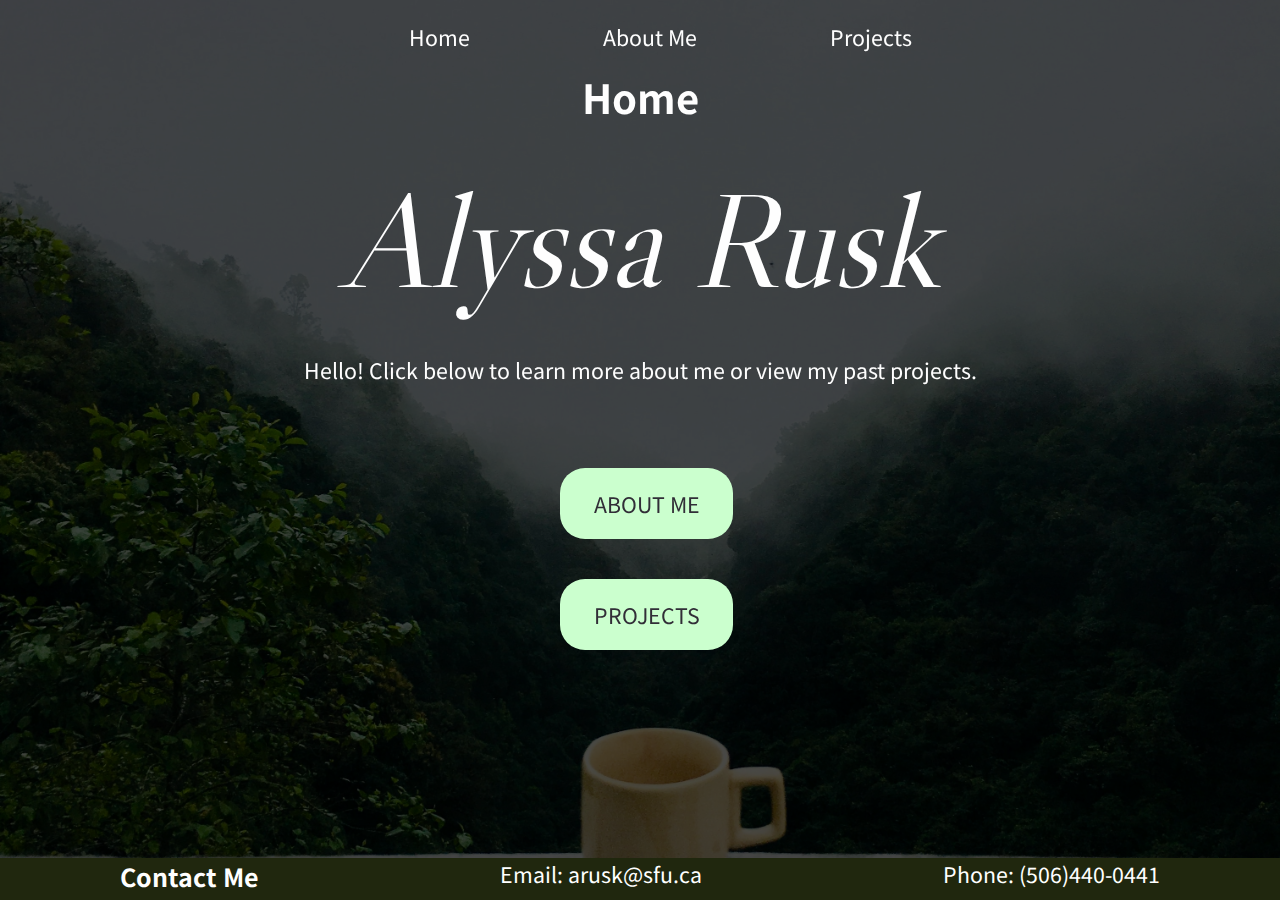
<file: index.html>
<!DOCTYPE html>
<html lang="en">
    <head>
        <meta charset="UTF-8">
        <meta name="viewport" content="width=device-width, initial-scale=1.0">
        <link rel="icon" type="image/png" href="logo.png">
        <link rel="stylesheet" href="style.css">
        <link rel="preconnect" href="https://fonts.gstatic.com"> 
        <link href="https://fonts.googleapis.com/css2?family=Noto+Sans+JP:wght@300&display=swap" rel="stylesheet">
        <link href="https://fonts.googleapis.com/css2?family=Libre+Caslon+Display&display=swap" rel="stylesheet">
        <title>Alyssa Rusk</title>
    </head>

    <body class="background-pg">
        <div class="overlay"></div>
        <header>
            <nav>
                <ul>
                    <a href="index.html" class="btn">Home</a>
                    <a href="about.html" class="btn">About Me</a>
                    <a href="projects.html" class="btn">Projects</a>
                </ul>
            </nav>
        </header>  
    
        <h1 class="page-title">Home</h1>

        <section class="home-section">
            <home-title>Alyssa Rusk</home-title>
            <home-subtitle>Hello! Click below to learn more about me or view my past projects.</home-subtitle>
            <a href="about.html" class="default-btn">ABOUT ME</a>
            <a href="projects.html" class="default-btn">PROJECTS</a>

        </section>

    </body>


    <footer class="page-footer">
        <h3>Contact Me</h3>
        <p> Email: arusk@sfu.ca</p>
        <p> Phone: (506)440-0441</p>
    </footer>

</html>
</file>
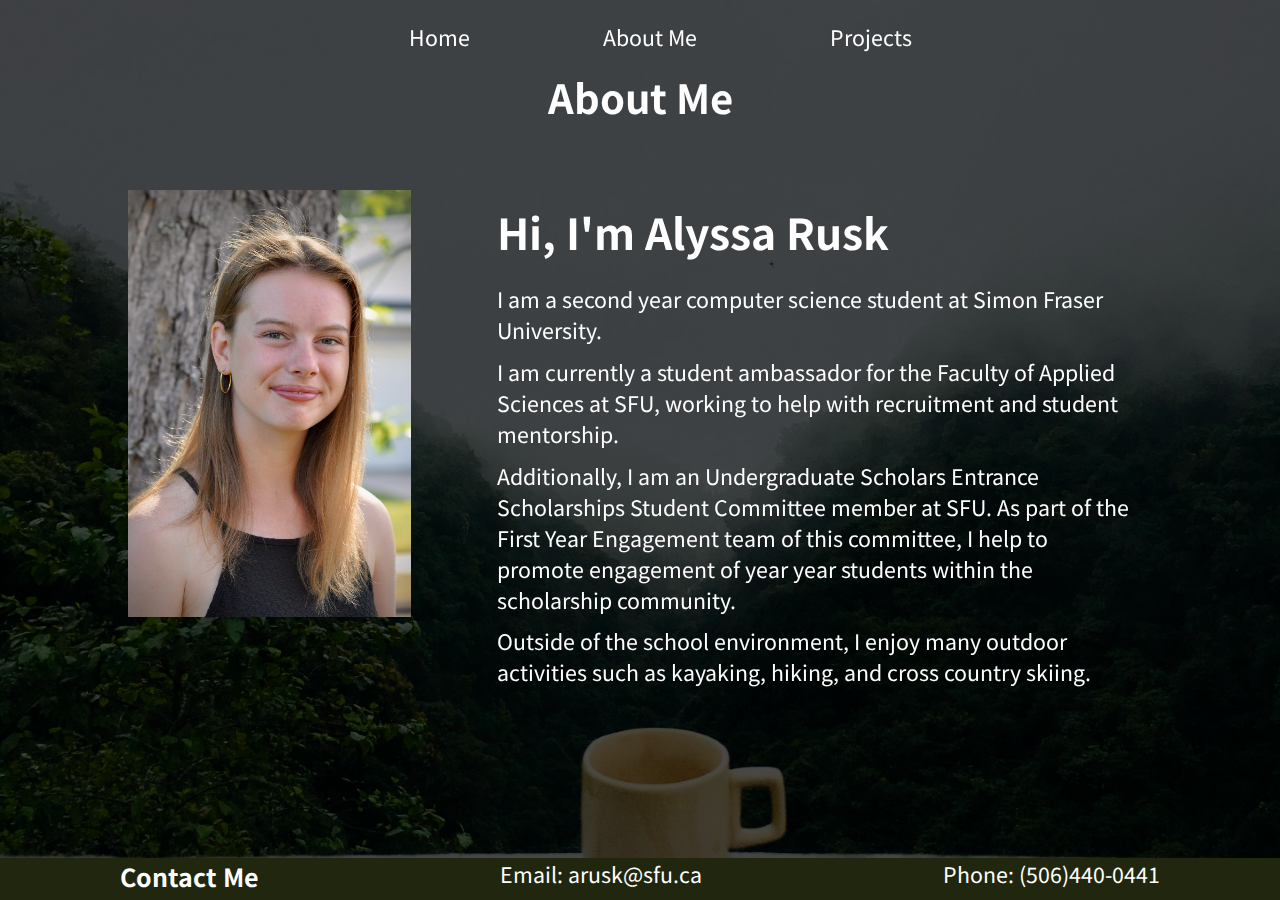
<file: about.html>
<!DOCTYPE html>
<html lang="en">
    <head>
        <meta charset="UTF-8">
        <meta name="viewport" content="width=device-width, initial-scale=1.0">
        <link rel="icon" type="image/png" href="logo.png">
        <link rel="stylesheet" href="style.css">
        <link rel="preconnect" href="https://fonts.gstatic.com"> 
        <link href="https://fonts.googleapis.com/css2?family=Noto+Sans+JP:wght@300&display=swap" rel="stylesheet">
        <title>About Me</title>
    </head>
 
    <body class="background-pg">
        <div class="overlay"></div>
    
        <header>
            <nav>
                <ul>
                    <a href="index.html" class="btn">Home</a>
                    <a href="about.html" class="btn">About Me</a>
                    <a href="projects.html" class="btn">Projects</a>
                </ul>
            </nav>
        </header>
        
        
        <h1 class="page-title"> About Me</h1>

        <section class="about-section">

            <img class="profile-img" src="headshot.jpg">

              
            <article>
                
                <div class="about-description">
                    <h1 class="about-header">Hi, I'm Alyssa Rusk</h1>
                    
                    <p> I am a second year computer science student at Simon Fraser University.
                    </p>


                     <p> I am currently a student ambassador for the Faculty of Applied Sciences at SFU, working to help with recruitment and student mentorship. 
                     </p>

                     <p> Additionally, I am an Undergraduate Scholars Entrance Scholarships Student Committee member at SFU. As part of the First Year Engagement team of this committee, I help to promote engagement of year year students within the scholarship community.
                    </p>

                    <p> Outside of the school environment, I enjoy many outdoor activities such as kayaking, hiking, and cross country skiing.
                    </p>

                </div>
                
            </article>
        
        </section>
    
    </body>

    <footer class="page-footer">
        <h3>Contact Me</h3>
        <p> Email: arusk@sfu.ca</p>
        <p> Phone: (506)440-0441</p>
  </footer>
  
</html>
</file>
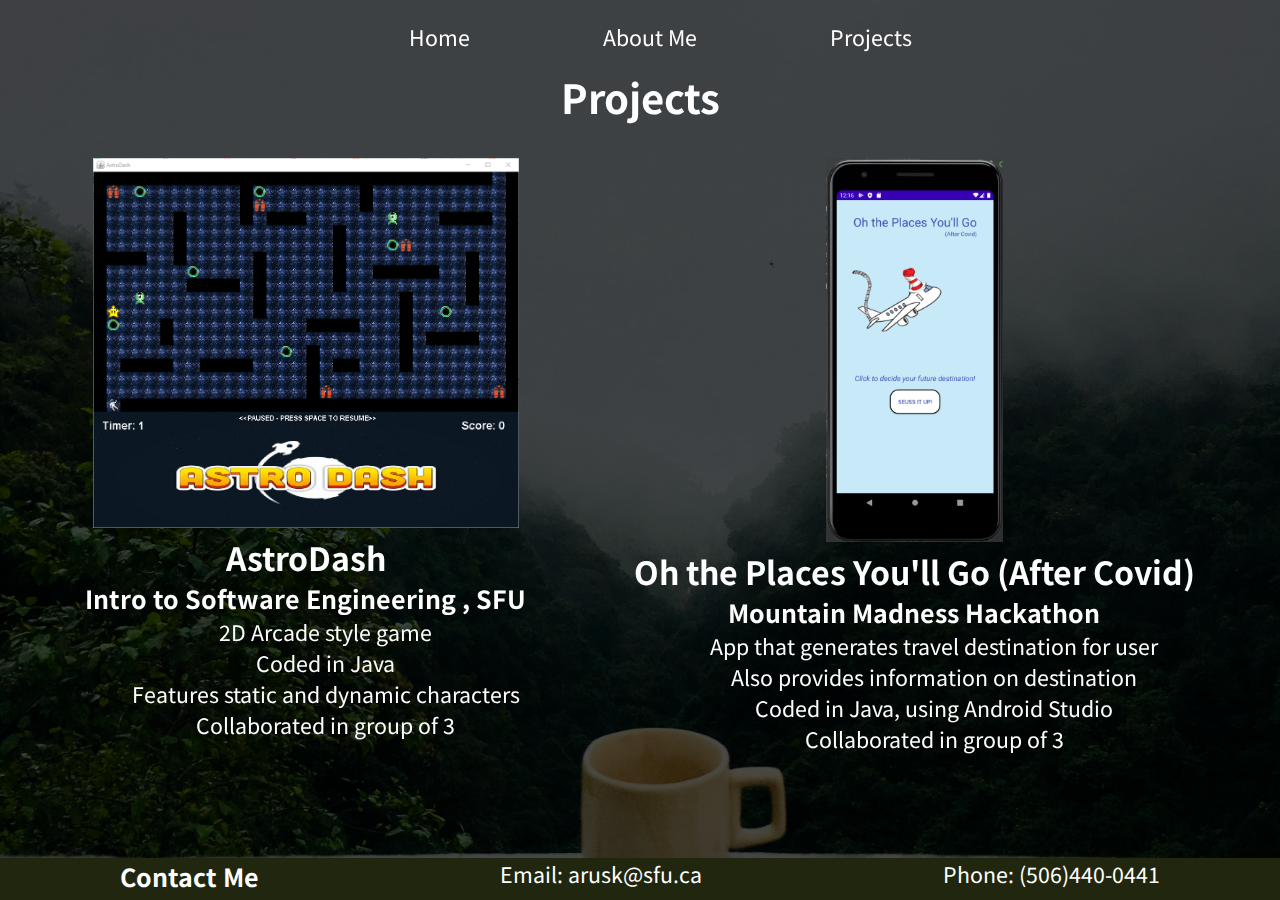
<file: projects.html>
<!DOCTYPE html>
<html lang="en">
    <head>
        <meta charset="UTF-8">
        <meta name="viewport" content="width=device-width, initial-scale=1.0">
        <link rel="icon" type="image/png" href="logo.png">
        <link rel="stylesheet" href="style.css">
         <link rel="preconnect" href="https://fonts.gstatic.com"> 
        <link href="https://fonts.googleapis.com/css2?family=Noto+Sans+JP:wght@300&display=swap" rel="stylesheet">
        <title>Projects</title>
    </head>
   
    <body class="background-pg">
        <div class="overlay"></div>
    
        <header>
            <nav>
                <ul>
                    <a href="index.html" class="btn">Home</a>
                    <a href="about.html" class="btn">About Me</a>
                    <a href="projects.html" class="btn">Projects</a>
                </ul>
            </nav>
        </header>
        
  
        <h1 class="page-title">Projects</h1>

        <section class="project-section">

            <div class="project-wrapper">
                <img src="astrodash.png">
                <div class="project-description">

                    <h2>AstroDash</h2>
                    <h3>Intro to Software Engineering , SFU</h3>
                    <ul style="list-style-type:none;">
                        <li>2D Arcade style game</li>
                        <li>Coded in Java</li>
                        <li>Features static and dynamic characters</li>
                        <li>Collaborated in group of 3</li>

                    </ul>
                </div>
          </div>
          
            <div class="project-wrapper">
                <img src="ohtheplaces.png">
                <div class="project-description">

                    <h2>Oh the Places You'll Go (After Covid)</h2>
                    <h3>Mountain Madness Hackathon</h3>
                    <ul style="list-style-type:none;">
                        <li>App that generates travel destination for user</li>
                        <li>Also provides information on destination</li>
                        <li>Coded in Java, using Android Studio</li>
                        <li>Collaborated in group of 3</li>
                    </ul>
                </div>
          </div> 

        </section>

    </body>


    <footer class="page-footer">
        <h3>Contact Me</h3>
        <p> Email: arusk@sfu.ca</p>
        <p> Phone: (506)440-0441</p>
  </footer>

</html>
</file>
<file: style.css>
*{
    margin: 0;
}

body{
    background-color: #efefef;
    font-size: 16pt;
    font-family: 'Noto Sans JP', sans-serif;
    color: #312E37;
}

h1, h2, h3{
    font-family: 'Noto Sans JP', sans-serif;
}

a{
    text-decoration: none;
    color: #312E37;
}

p{
    max-width: 30em;
    margin-bottom: 0.5em
}

p.body-text{
    margin-top: 0.5em;
}


.default-btn{
    text-align: center;
    background-color: #CBFFCE;
    min-width: 100pt;
    padding: 20px;
    border-radius: 25px;
    display: inline-block;
    transition: all 0.3s ease-out;
    margin: 2.5rem 35rem 0rem 35rem;
}


a:hover{
    cursor: pointer;
}

a.btn:hover{
    color: #20270E;
    transition-duration: 125ms;
}

a.btn:active{
    box-shadow: inset -3px -3px 5px #CBFFCE,
    inset 8px 8px 10px #CBCBCB;
    color: #20270E;
}


header{
    text-align: center;
    margin-top: 1em;
}

header nav a {
    list-style: none;
    margin: 0 3em;
    color: #fefefe;
}

h1.page-title{
    margin-top: 0.4em;
    text-align: center;
    font-size: 30pt;

}

h1.about-header{
    margin-bottom: 0.5em;
    text-align: left;

}

.background-pg{
    background-image: url("mug.jpg");

    color:#fefefe;
    background-size: cover;
}

.overlay{
    z-index: -1;
    height: 100%;
    width: 100%;
    position: fixed;
    overflow: auto;
    top: 0px;
    left: 0px;
    background: rgba(0, 0, 0, 0.7);
}


section.about-section{
  margin-top: 3em;
  margin-left: 6em;
  display: flex;
}

.about-description{
  margin-top: 0.5em;
  margin-left: 4em;

}

aside{
  margin-left: 4em;  
  display: flex;
  width: 50%;
  justify-content: center;
}


img{
  max-height: 18em;
  max-width: 20em;
}

.profile-img{
    display: flex;
    justify-content: left;
    max-width: 19em;
    max-height: 20em;
}

.logo-img{
    display: flex;
    justify-content: left;
    max-width: 6em;
    max-height: 3em;
}

section.home-section{
  margin-top: 1.5em;
  display: flex;
  flex-direction: column;
  justify-content: space-around; 
}


home-title{
    font-family: 'Libre Caslon Display', serif;
    font-size: 100pt;
    font-style: italic;
    text-align: center;
}

home-subtitle{
    margin-top: 1.5em;
    margin-bottom: 2em;
    font-size: 16pt;
    font-family: 'Noto Sans JP', sans-serif;
    text-align: center;
}

.project-section{
    margin-top: 1.5em;
    margin-left: 4em;
    margin-right: 4em;
    display: flex;
    justify-content: space-between; 
    text-align: center;
}

.project-wrapper{
    margin-bottom: 3em;
}

.page-footer {
  position: fixed;
  left: 0;
  bottom: 0;
  width: 100%;
  background-color: #20270E;
  color: white;
  text-align: center;
  display: flex;
 justify-content: space-around; 
}
</file>
